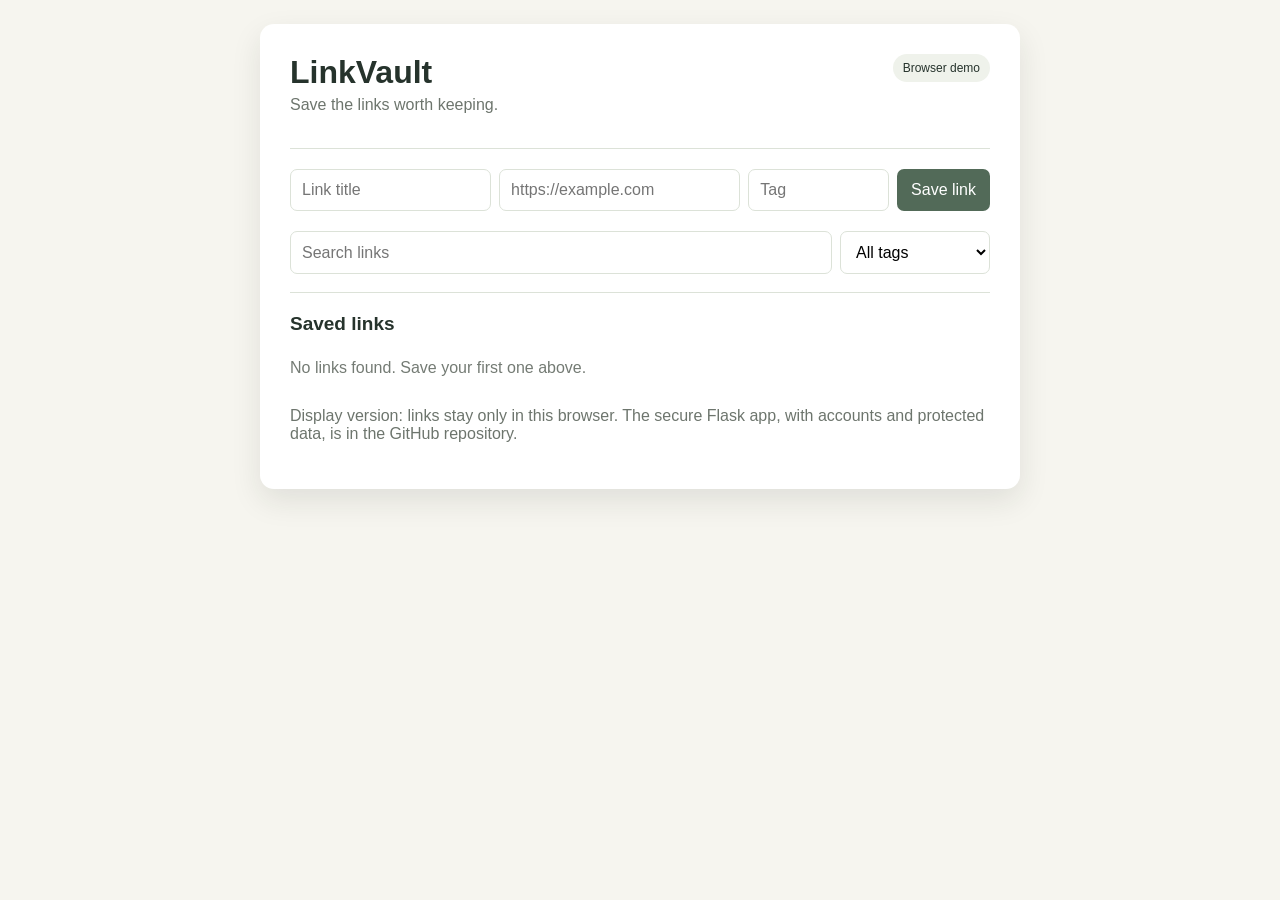
<file: docs/index.html>
<!doctype html>
<html lang="en">
<head>
  <meta charset="utf-8"><meta name="viewport" content="width=device-width,initial-scale=1">
  <title>LinkVault</title>
  <style>
    :root{--ink:#26332c;--green:#526a58;--soft:#eff2eb;--line:#dce2d8}*{box-sizing:border-box}body{margin:0;background:#f6f5ef;color:var(--ink);font-family:Arial,sans-serif;padding:24px}.card{background:#fff;width:min(760px,100%);margin:auto;padding:30px;border-radius:14px;box-shadow:0 12px 30px #1f29211a}header{display:flex;justify-content:space-between;gap:14px;align-items:start;border-bottom:1px solid var(--line);padding-bottom:18px}h1,h2,p{margin-top:0}h1{margin-bottom:5px}.subtext,.note{color:#6d756d}.badge{background:var(--soft);padding:7px 10px;border-radius:99px;font-size:12px}.add-link{display:grid;grid-template-columns:1fr 1.2fr .7fr auto;gap:8px;margin:20px 0}input,select{border:1px solid var(--line);border-radius:7px;padding:11px;font:inherit;width:100%;background:#fff}button{background:var(--green);border:0;border-radius:7px;color:#fff;padding:11px 14px;font:inherit;cursor:pointer}.filters{display:flex;gap:8px;border-bottom:1px solid var(--line);padding-bottom:18px}.filters input{flex:1}.filters select{width:150px}.links h2{font-size:19px;margin:20px 0 10px}.links article{display:flex;justify-content:space-between;gap:15px;padding:14px 0;border-bottom:1px solid var(--line)}a{color:#315e43;font-weight:bold;text-decoration:none}.links article p{color:#747b74;font-size:13px;margin:6px 0;overflow-wrap:anywhere}.links span{background:var(--soft);padding:4px 8px;border-radius:99px;font-size:12px}.delete{background:#a55252;padding:8px 10px}.empty{color:#747b74;padding:14px 0}@media(max-width:620px){body{padding:12px}.card{padding:22px}.add-link{grid-template-columns:1fr}.filters{flex-wrap:wrap}.filters select{width:auto;flex:1}}
  </style>
</head>
<body>
  <main class="card">
    <header><div><h1>LinkVault</h1><p class="subtext">Save the links worth keeping.</p></div><span class="badge">Browser demo</span></header>
    <form id="addLink" class="add-link"><input id="title" required maxlength="100" placeholder="Link title"><input id="url" type="url" required placeholder="https://example.com"><input id="tag" maxlength="30" placeholder="Tag"><button>Save link</button></form>
    <form id="filters" class="filters"><input id="search" placeholder="Search links"><select id="tagFilter"><option value="">All tags</option></select></form>
    <section class="links"><h2>Saved links</h2><div id="links"></div></section>
    <p class="note">Display version: links stay only in this browser. The secure Flask app, with accounts and protected data, is in the GitHub repository.</p>
  </main>
  <script>
    const storageKey='linkvault-display-v1',linksArea=document.querySelector('#links'),tagFilter=document.querySelector('#tagFilter');
    let links=JSON.parse(localStorage.getItem(storageKey)||'[]');
    const safe=value=>value.replace(/[&<>"']/g,char=>({'&':'&amp;','<':'&lt;','>':'&gt;','"':'&quot;',"'":'&#39;'}[char]));
    const save=()=>localStorage.setItem(storageKey,JSON.stringify(links));
    function updateTags(){const selected=tagFilter.value,tags=[...new Set(links.map(link=>link.tag).filter(Boolean))].sort();tagFilter.innerHTML='<option value="">All tags</option>'+tags.map(tag=>'<option '+(tag===selected?'selected':'')+'>'+safe(tag)+'</option>').join('')}
    function render(){const search=document.querySelector('#search').value.toLowerCase(),tag=tagFilter.value;const shown=links.filter(link=>(!tag||link.tag===tag)&&[link.title,link.url,link.tag].join(' ').toLowerCase().includes(search));linksArea.innerHTML=shown.length?shown.map(link=>'<article><div><a href="'+safe(link.url)+'" target="_blank" rel="noopener noreferrer">'+safe(link.title)+'</a><p>'+safe(link.url)+'</p>'+(link.tag?'<span>'+safe(link.tag)+'</span>':'')+'</div><button class="delete" data-id="'+link.id+'">Delete</button></article>').join(''):'<p class="empty">No links found. Save your first one above.</p>';document.querySelectorAll('.delete').forEach(button=>button.onclick=()=>{links=links.filter(link=>link.id!==button.dataset.id);save();updateTags();render()})}
    document.querySelector('#addLink').onsubmit=event=>{event.preventDefault();const linkUrl=document.querySelector('#url').value.trim();try{const parsed=new URL(linkUrl);if(!['http:','https:'].includes(parsed.protocol))throw new Error()}catch{alert('Use a complete http:// or https:// link.');return}links.unshift({id:String(Date.now()),title:document.querySelector('#title').value.trim(),url:linkUrl,tag:document.querySelector('#tag').value.trim()});event.currentTarget.reset();save();updateTags();render()};document.querySelector('#filters').oninput=render;updateTags();render();
  </script>
</body>
</html>
</file>
